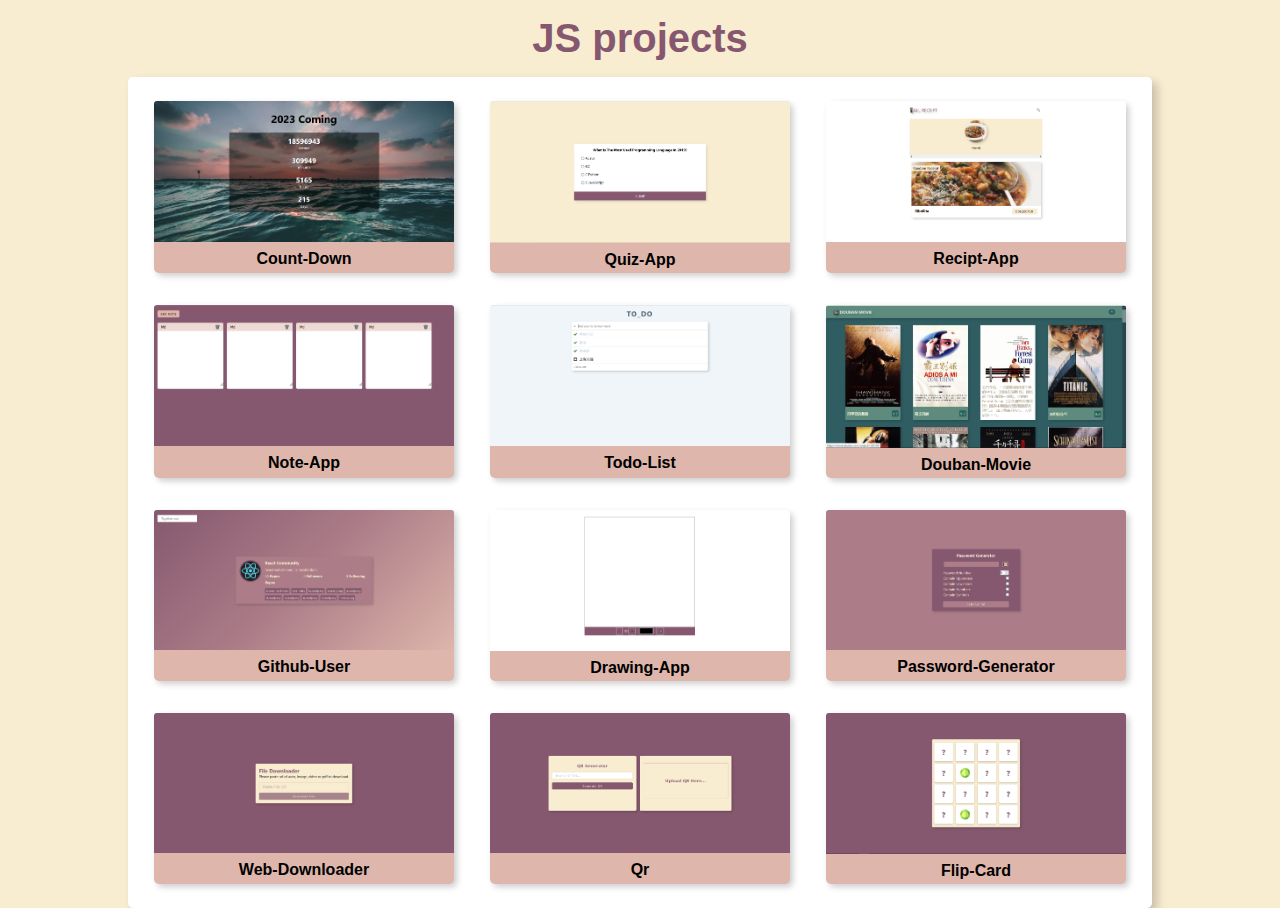
<file: index.html>
<!DOCTYPE html>
<html lang="en">
<head>
    <meta charset="UTF-8">
    <meta http-equiv="X-UA-Compatible" content="IE=edge">
    <meta name="viewport" content="width=device-width, initial-scale=1.0">
    <link rel="stylesheet" href="style.css">
    <title>Vanilla JS Projects</title>
</head>
<body>
    <header>JS projects</header>
    <div class="container"></div>
    <script src='index.js'></script>
</body>
</html>
</file>
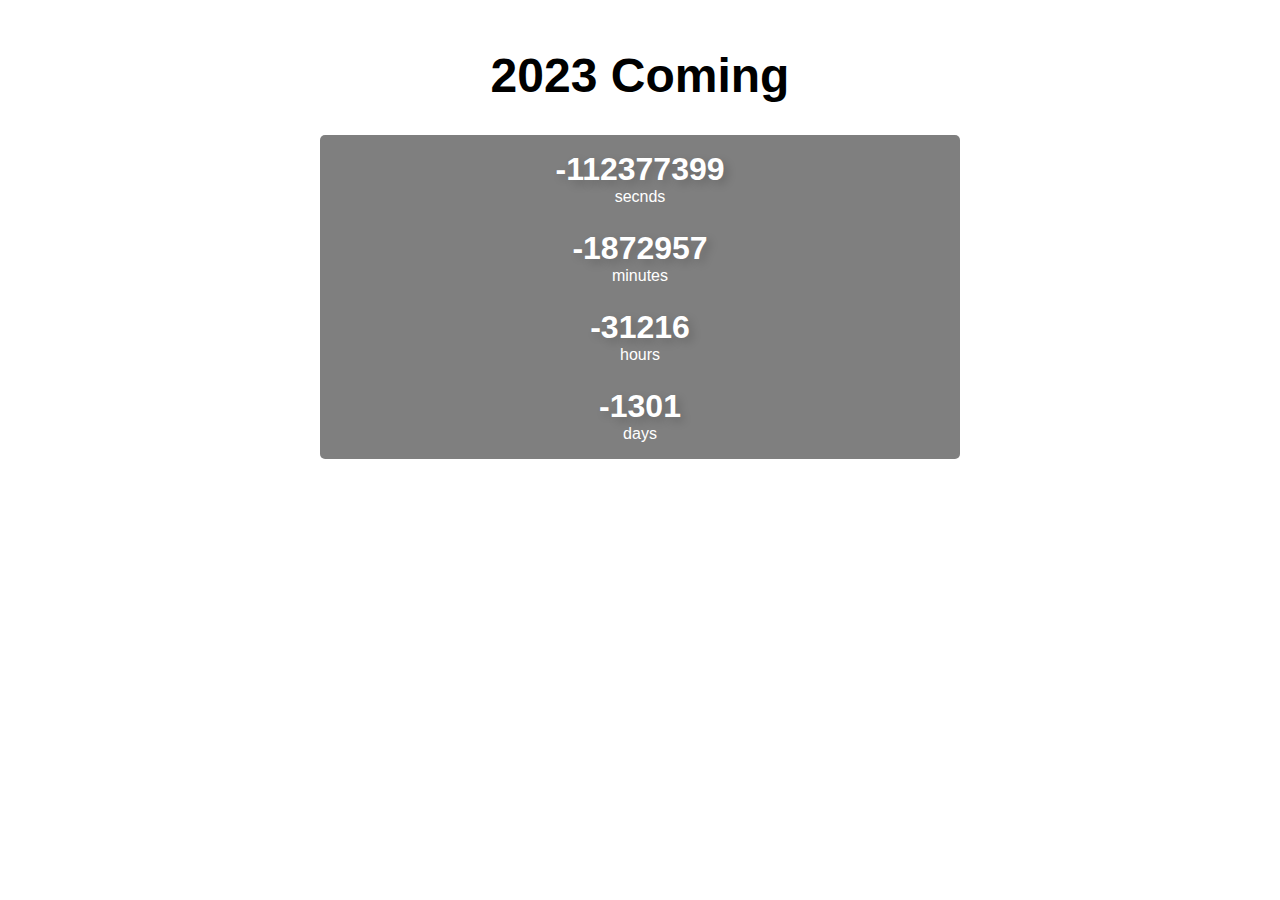
<file: 01-count-down/index.html>
<!DOCTYPE html>
<html lang="en">

<head>
    <meta charset="UTF-8">
    <meta http-equiv="X-UA-Compatible" content="IE=edge">
    <meta name="viewport" content="width=device-width, initial-scale=1.0">
    <link rel="stylesheet" href="style.css">
    <title>Document</title>
</head>

<body>
    <main>
        <h1 class="header">2023 coming</h1>
        <div class="container">
        </div>
    </main>
<script src="index.js"></script>    
</body>

</html>
</file>
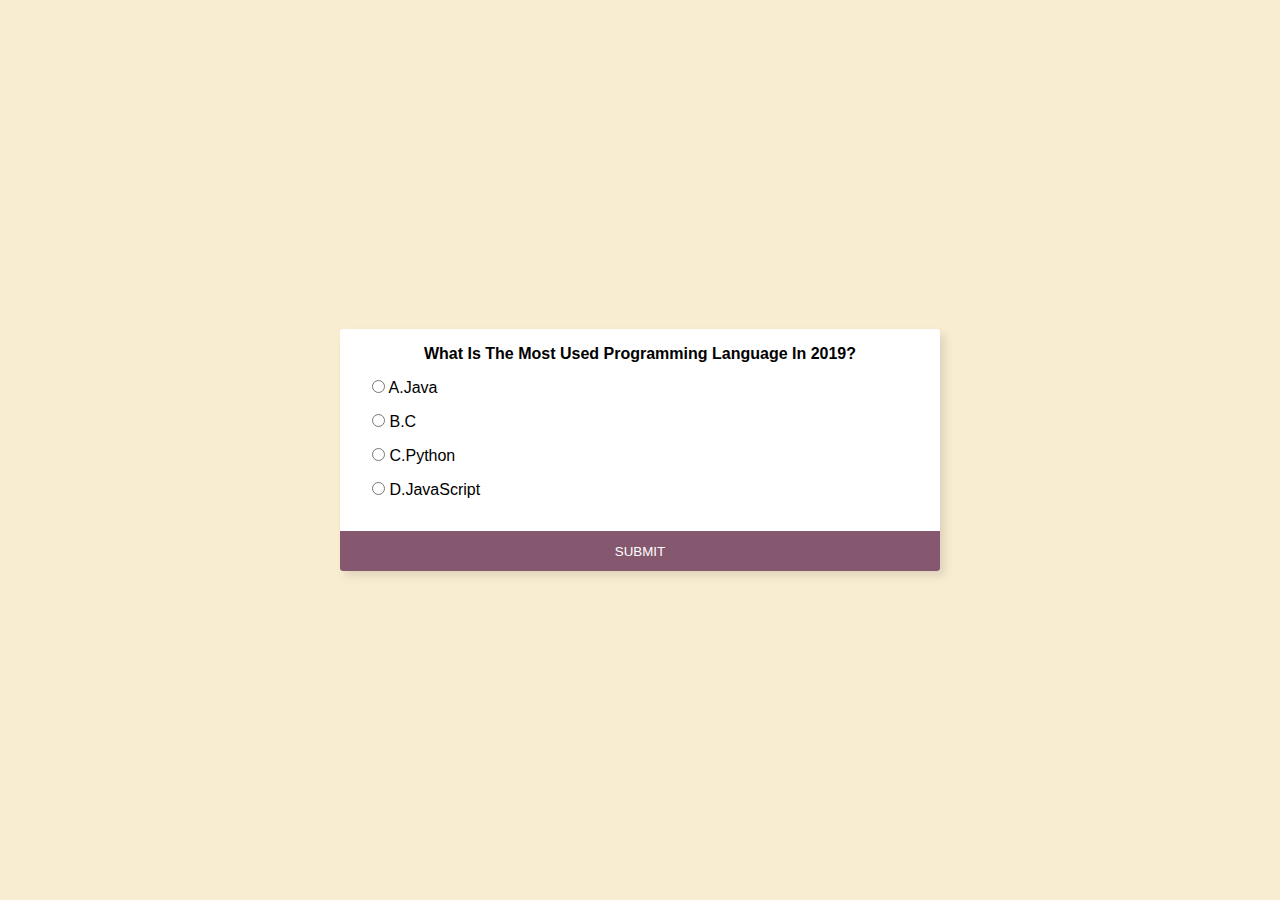
<file: 02-quiz-app/index.html>
<!DOCTYPE html>
<html lang="en">

<head>
    <meta charset="UTF-8">
    <meta http-equiv="X-UA-Compatible" content="IE=edge">
    <meta name="viewport" content="width=device-width, initial-scale=1.0">
    <link rel="stylesheet" href="style.css">
    <title>Document</title>
</head>

<body>
    <div class='quiz'>
        <form class="quiz-content"></form>
    </div>

    <script src='index.js'></script>
</body>

</html>
</file>
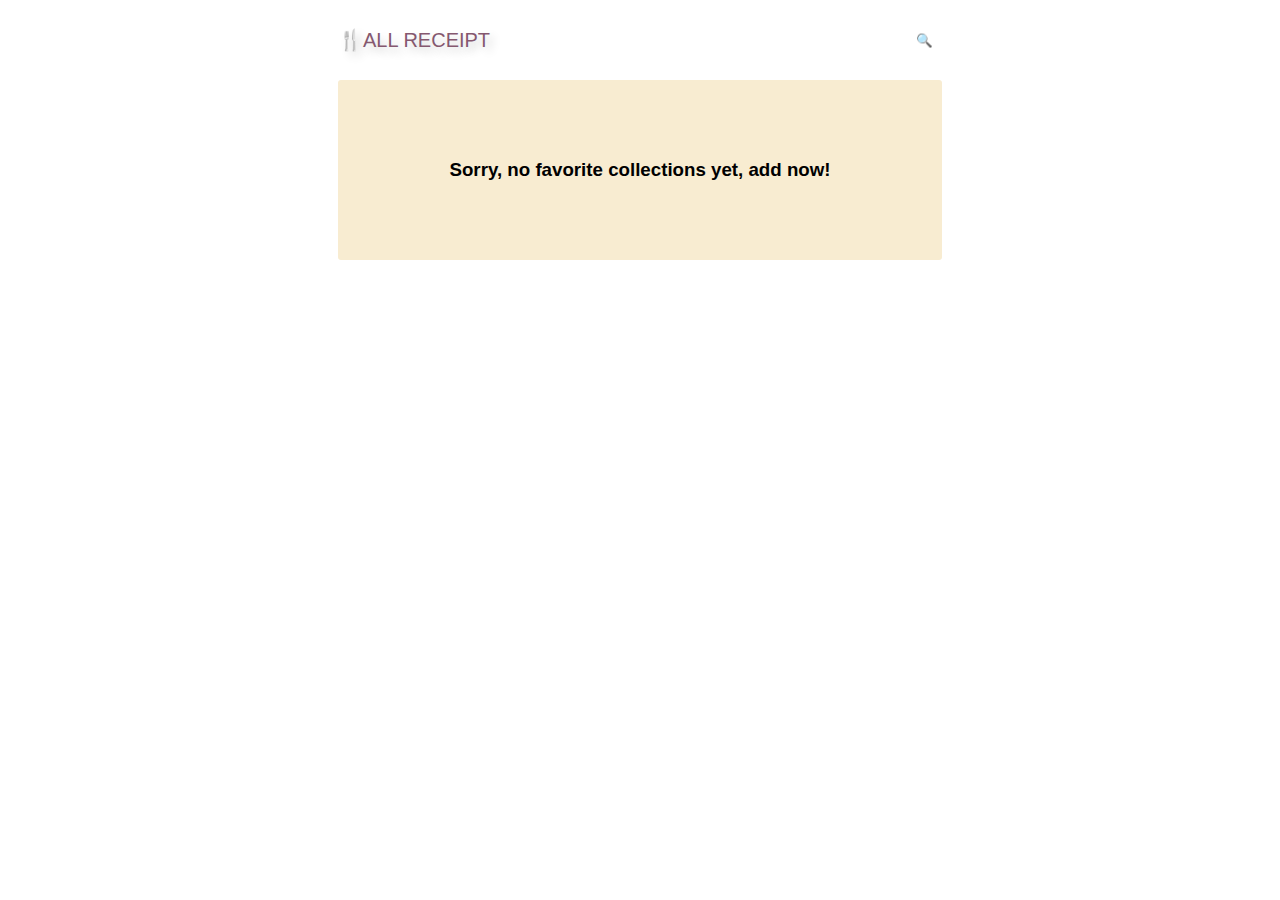
<file: 03-receipt-mobile-app/index.html>
<!DOCTYPE html>
<html lang="en">
<head>
    <meta charset="UTF-8">
    <meta http-equiv="X-UA-Compatible" content="IE=edge">
    <meta name="viewport" content="width=device-width, initial-scale=1.0">
    <link rel="stylesheet" href="style.css">
    <link rel="stylesheet" href="https://cdnjs.cloudflare.com/ajax/libs/font-awesome/6.1.1/css/all.min.css"
        integrity="sha512-KfkfwYDsLkIlwQp6LFnl8zNdLGxu9YAA1QvwINks4PhcElQSvqcyVLLD9aMhXd13uQjoXtEKNosOWaZqXgel0g=="
        crossorigin="anonymous" referrerpolicy="no-referrer" />
    <title>receipt</title>
</head>
<body>
    <header class="header">
        <div class="icon">🍴all receipt</div>
        <form class="search-bar">
            <input type="'text"  class="search-input" placeholder="🔍">
        </form>
    </header>
    <div class="fav-items">

    </div>
    <div class="container">
    </div>
    <script src='index.js'></script>
</body>
</html>
</file>
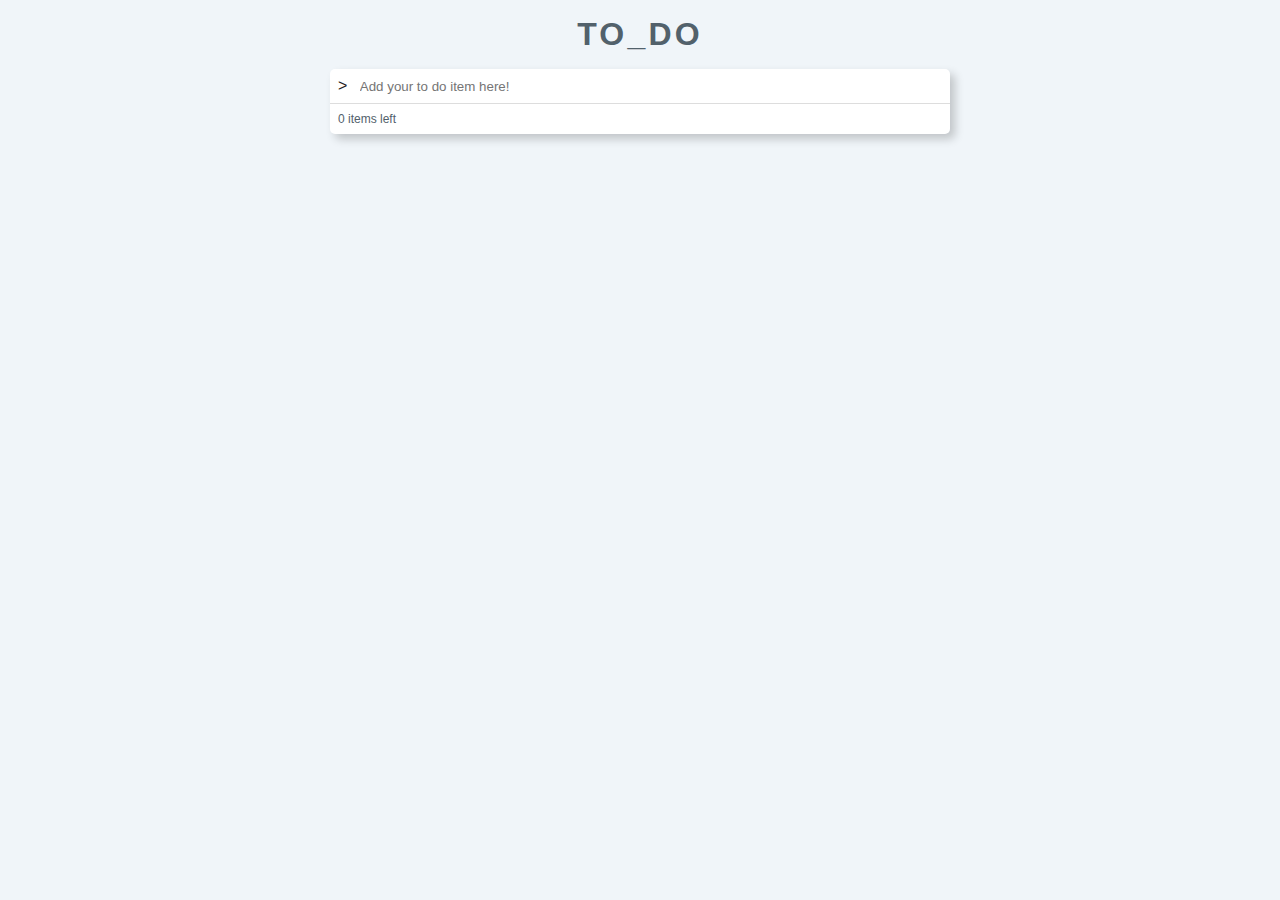
<file: 05-todo-list/index.html>
<!DOCTYPE html>
<html lang="en">
<head>
    <meta charset="UTF-8">
    <meta http-equiv="X-UA-Compatible" content="IE=edge">
    <meta name="viewport" content="width=device-width, initial-scale=1.0">
    <link rel="stylesheet" href="style.css">
    <title>TO_DO</title>
</head>
<body>
    <header class="header">
        <h3>TO_DO</h3>
    </header>
    <main class="container">
        <form class="form">
            <label>></label>
            <input type="text" class="input" placeholder="Add your to do item here!">
        </form>
        <div class="list">
            
        </div>
        <footer class="list-footer">
            <p class="status-num"><span class="num">0 </span> items left</p>
            <p class="status-msg"></p>
        </footer>
    </main>
    <script src='index.js'></script>
</body>
</html>
</file>
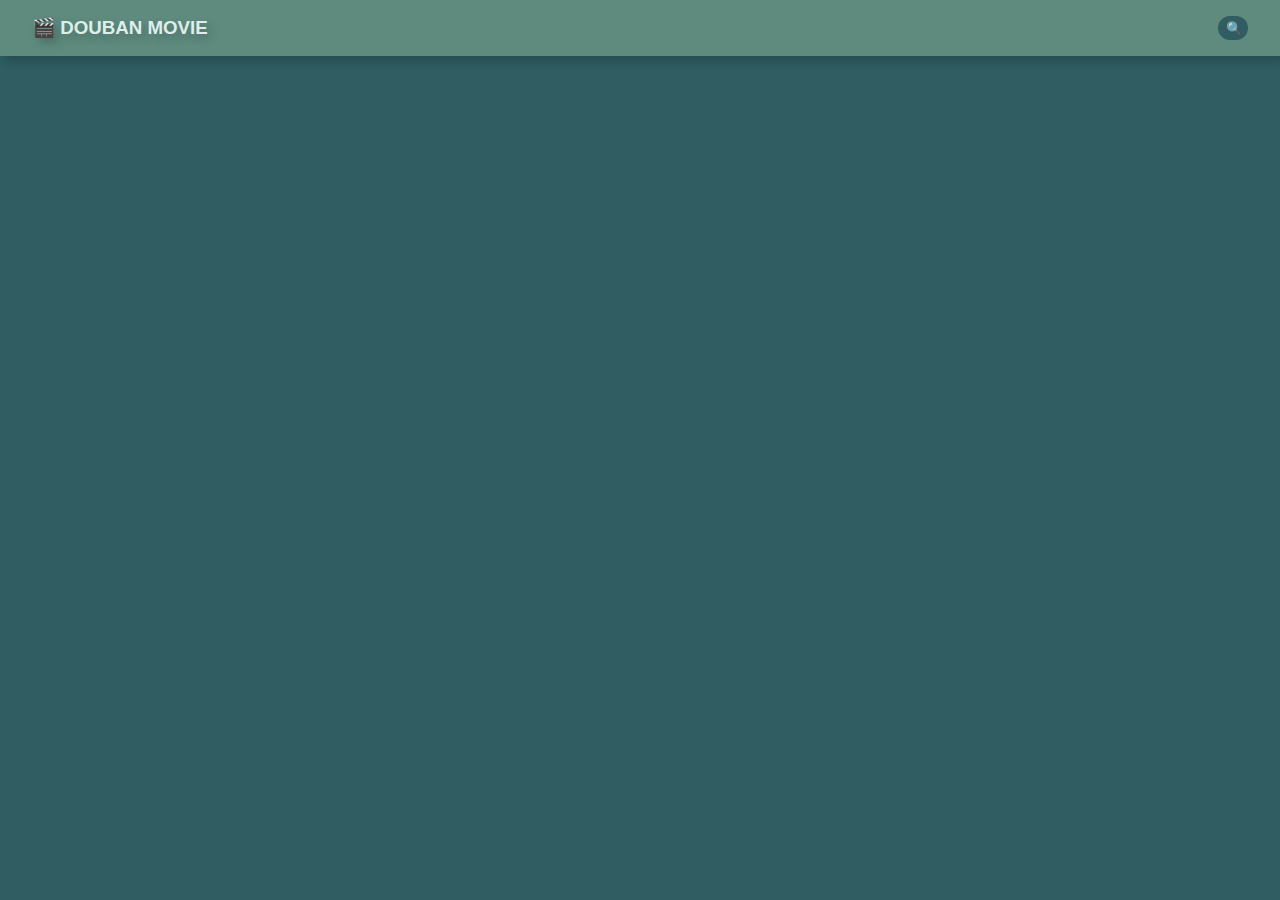
<file: 06-douban-movie/index.html>
<!DOCTYPE html>
<html lang="en">
  <head>
    <meta charset="UTF-8" />
    <meta http-equiv="X-UA-Compatible" content="IE=edge" />
    <meta name="viewport" content="width=device-width, initial-scale=1.0" />
    <link rel="stylesheet" href="index.css" />
    <title>📽️MOVIE</title>
  </head>
  <body>
    <main>
      <header class="header">
        <h3 class="logo">
          <a href="/vanilla-JS-projects/06-douban-movie/">🎬 douban movie</a>
        </h3>
        <div class="search">
          <form class="form">
            <input type="text" class="search-input" placeholder="🔍" />
          </form>
        </div>
      </header>
      <div class="movies">
        <div class="loader lds-facebook">
          <div></div>
          <div></div>
          <div></div>
        </div>
          <div class="container">
          </div>
      </div>
      <div class="pages-container"></div>

    </main>

    <script src="index.js"></script>
  </body>
</html>
</file>
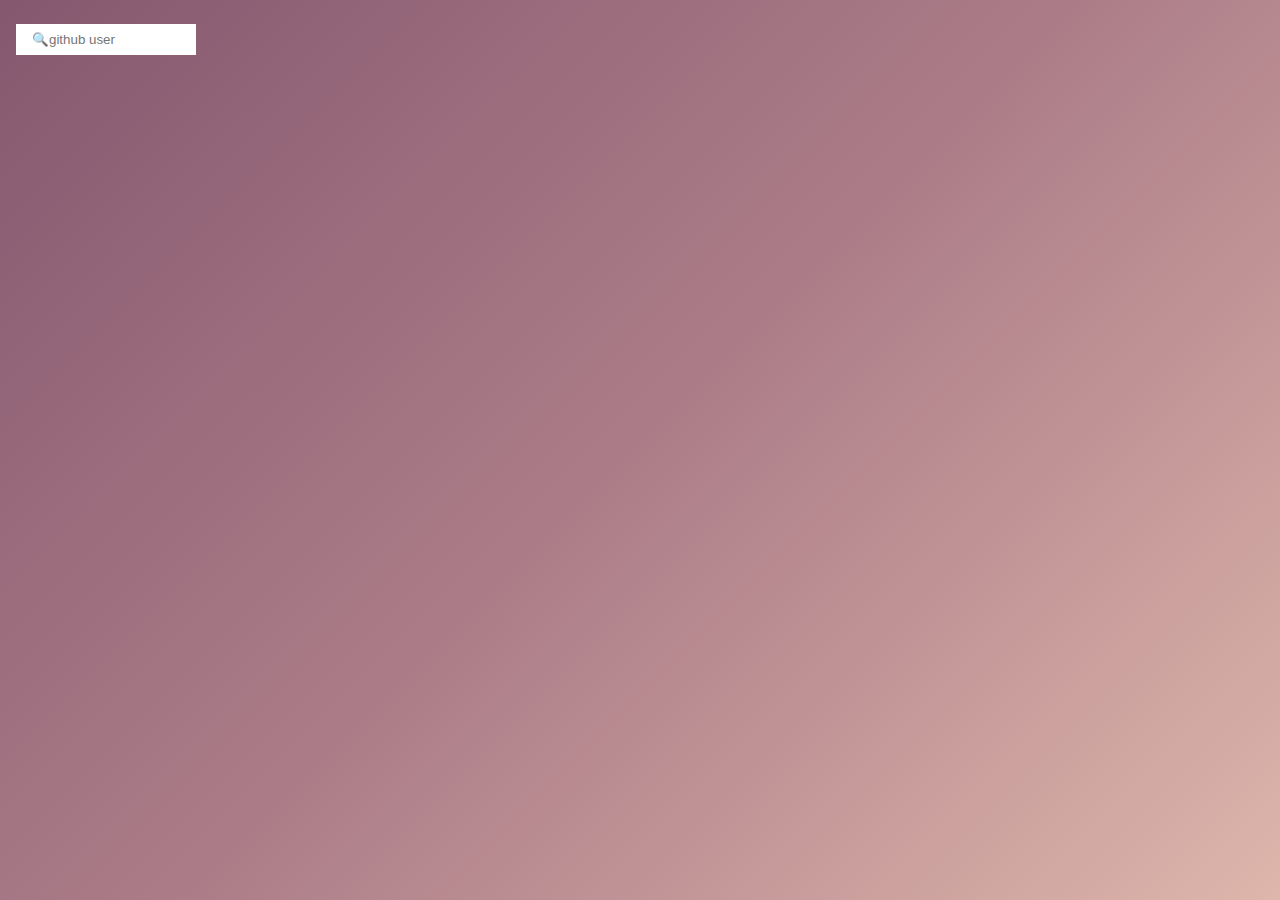
<file: 07-github-page/index.html>
<!DOCTYPE html>
<html lang="en">
<head>
    <meta charset="UTF-8">
    <meta http-equiv="X-UA-Compatible" content="IE=edge">
    <meta name="viewport" content="width=device-width, initial-scale=1.0">
    <link rel="stylesheet" href="style.css">
    <title>github page</title>
</head>
<body>
    <form class="form">
        <input type="text" class="input" placeholder="🔍github user">
    </form>
    <div class="container">  
    </div>
    <script src='index.js'></script>
</body>
</html>
</file>
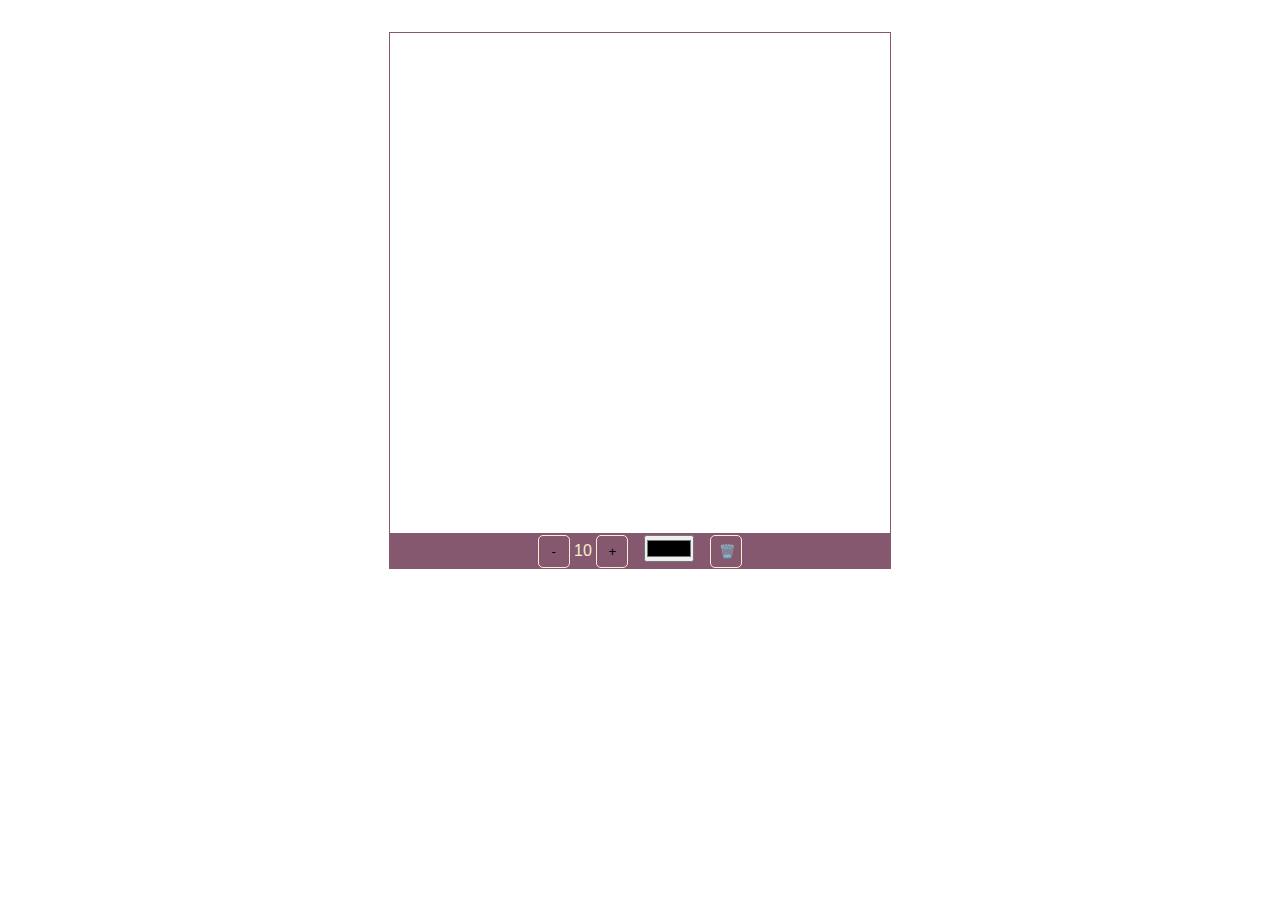
<file: 08-drawing-app/index.html>
<!DOCTYPE html>
<html lang="en">
<head>
    <meta charset="UTF-8">
    <meta http-equiv="X-UA-Compatible" content="IE=edge">
    <meta name="viewport" content="width=device-width, initial-scale=1.0">
    <link rel="stylesheet" href="style.css">
    <title>painting</title>
</head>
<body>

    <canvas id="canvas" width="500" height="500"></canvas>
    <div class="tool-bar">
        <div class="size">
            <button class="btn minus-btn">-</button>
            <span class="width-num">10</span>
            <button class="btn add-btn">+</button>
        </div>
        <input type="color" class="color-input">
        <button class="btn clear-btn">🗑️</button>
    </div>

<script src='index.js'></script>
</body>
</html>
</file>
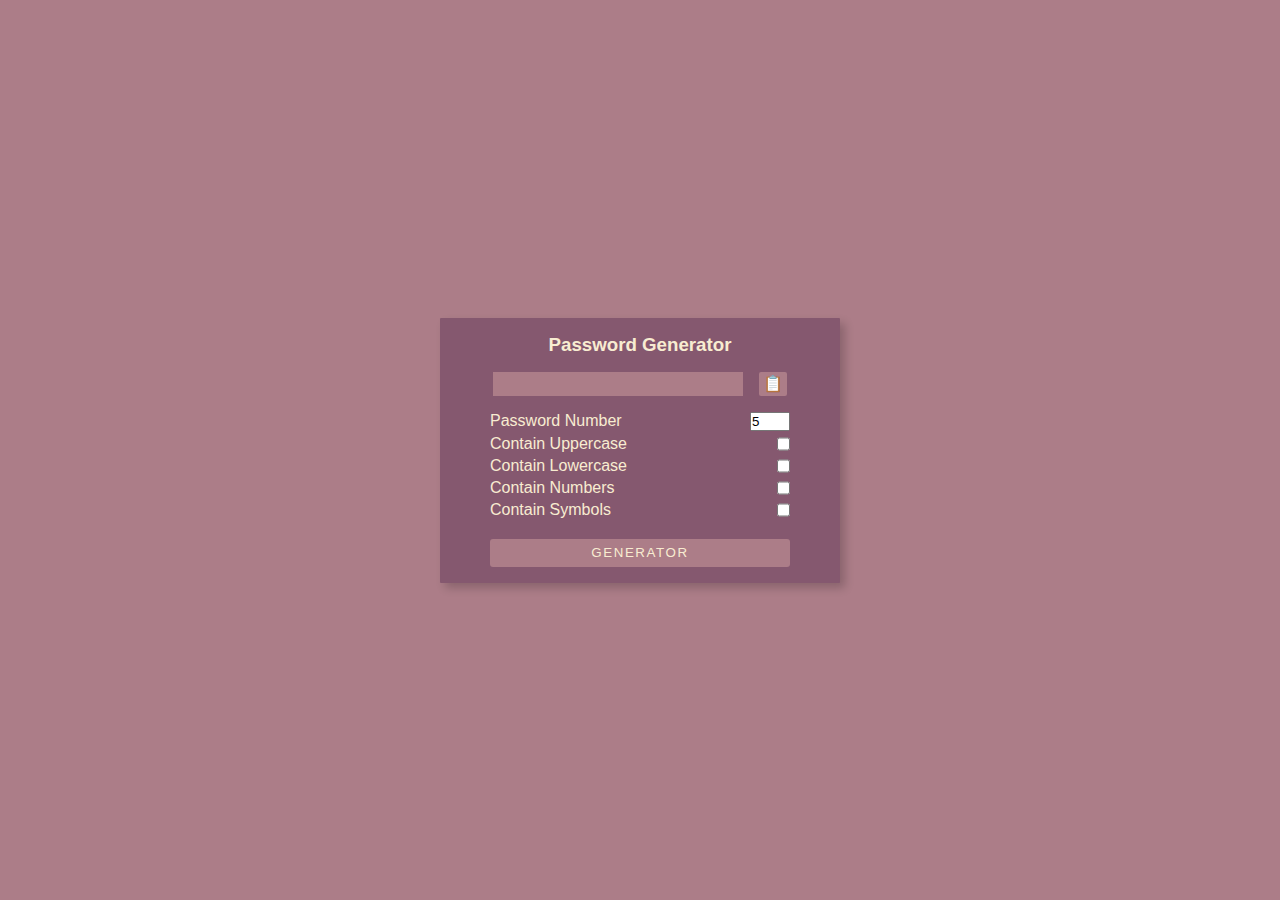
<file: 09-password-generator/index.html>
<!DOCTYPE html>
<html lang="en">
<head>
    <meta charset="UTF-8">
    <meta http-equiv="X-UA-Compatible" content="IE=edge">
    <meta name="viewport" content="width=device-width, initial-scale=1.0">
    <link rel="stylesheet" href="style.css">
    <title>Document</title>
</head>
<body>
    <div class="container">
        <h3 class="header">password generator</h3>
        <div class="generator">
            <span class="output"></span>
            <button class="copy-btn">📋</button>
            <p class="msg">copied to the clipboard</p>
        </div>
        <div class="opitions">
            <div class="opition">
                <label for='length'>password number</label>
                <input id="length" type="number" min="5" max="40" value="5">
            </div>
            <div class="opition">
                <label for='uppercase'>contain uppercase</label>
                <input id="uppercase" type="checkbox">
            </div>
            <div class="opition">
                <label for='lowercase'>contain lowercase</label>
                <input id="lowercase" type="checkbox">
            </div>
            <div class="opition">
                <label for='numbers'>contain numbers</label>
                <input id="numbers" type="checkbox">
            </div>
            <div class="opition">
                <label for='symbols'>contain symbols</label>
                <input id="symbols" type="checkbox">
            </div>
            <button class="submit-btn">generator</button>
        </div>
    </div>
    <script src='index.js'></script>
</body>
</html>
</file>
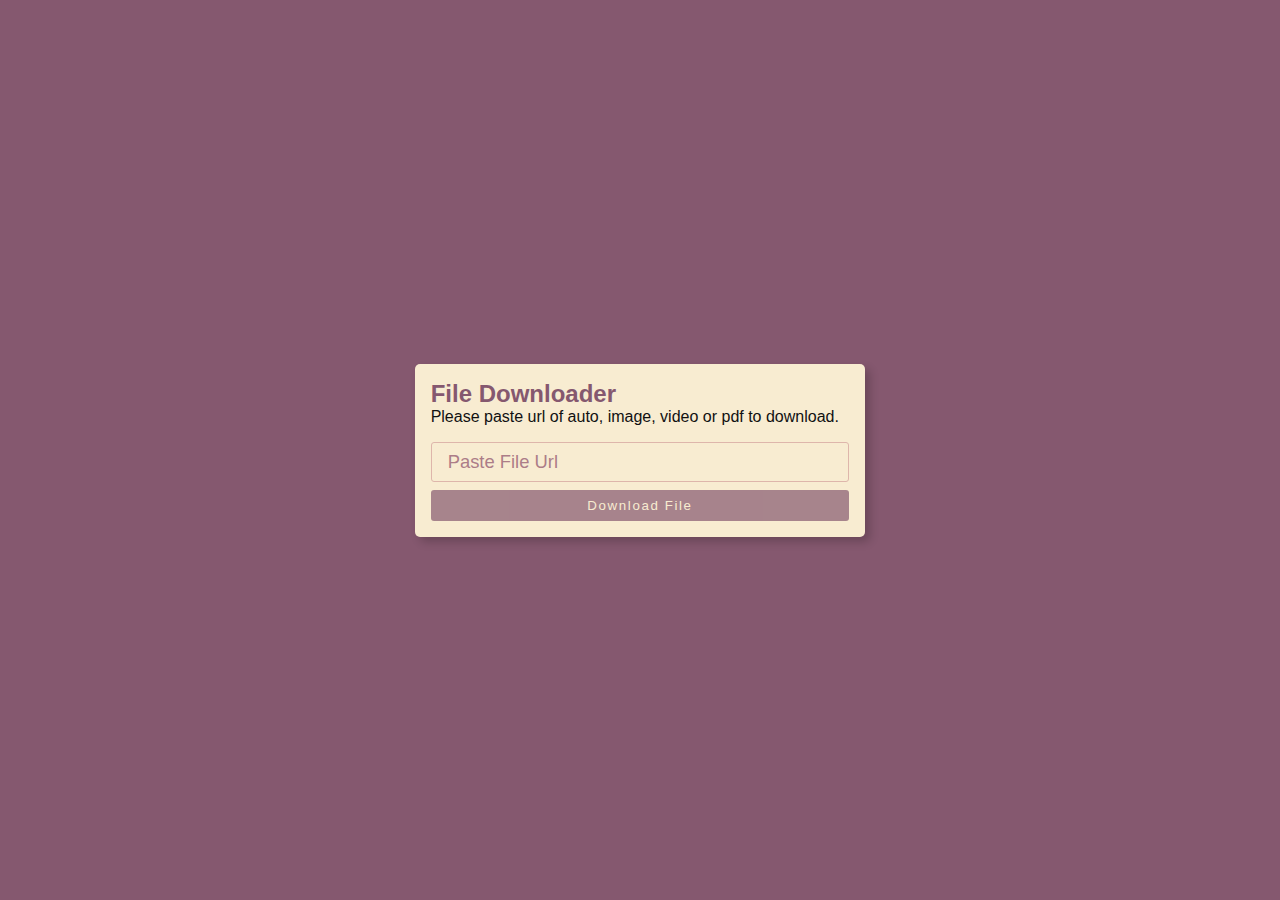
<file: 10-web-downloader/index.html>
<!DOCTYPE html>
<html lang="en">
<head>
    <meta charset="UTF-8">
    <meta http-equiv="X-UA-Compatible" content="IE=edge">
    <meta name="viewport" content="width=device-width, initial-scale=1.0">
    <link rel="stylesheet" href="style.css">
    <title>Downloader</title>
</head>
<body>
    <div class="container">
        <header>
            <h2 class="title">file downloader</h2>
            <p class="instruction">Please paste url of auto, image, video or pdf to download.</p>
        </header>
        <form class="form">
            <input type="url" placeholder="paste file url" class="form-input" required>
            <button type="submit" class="submit-btn">download file</button>
        </form>
    </div>
    <script src='index.js'></script>
</body>
</html>
</file>
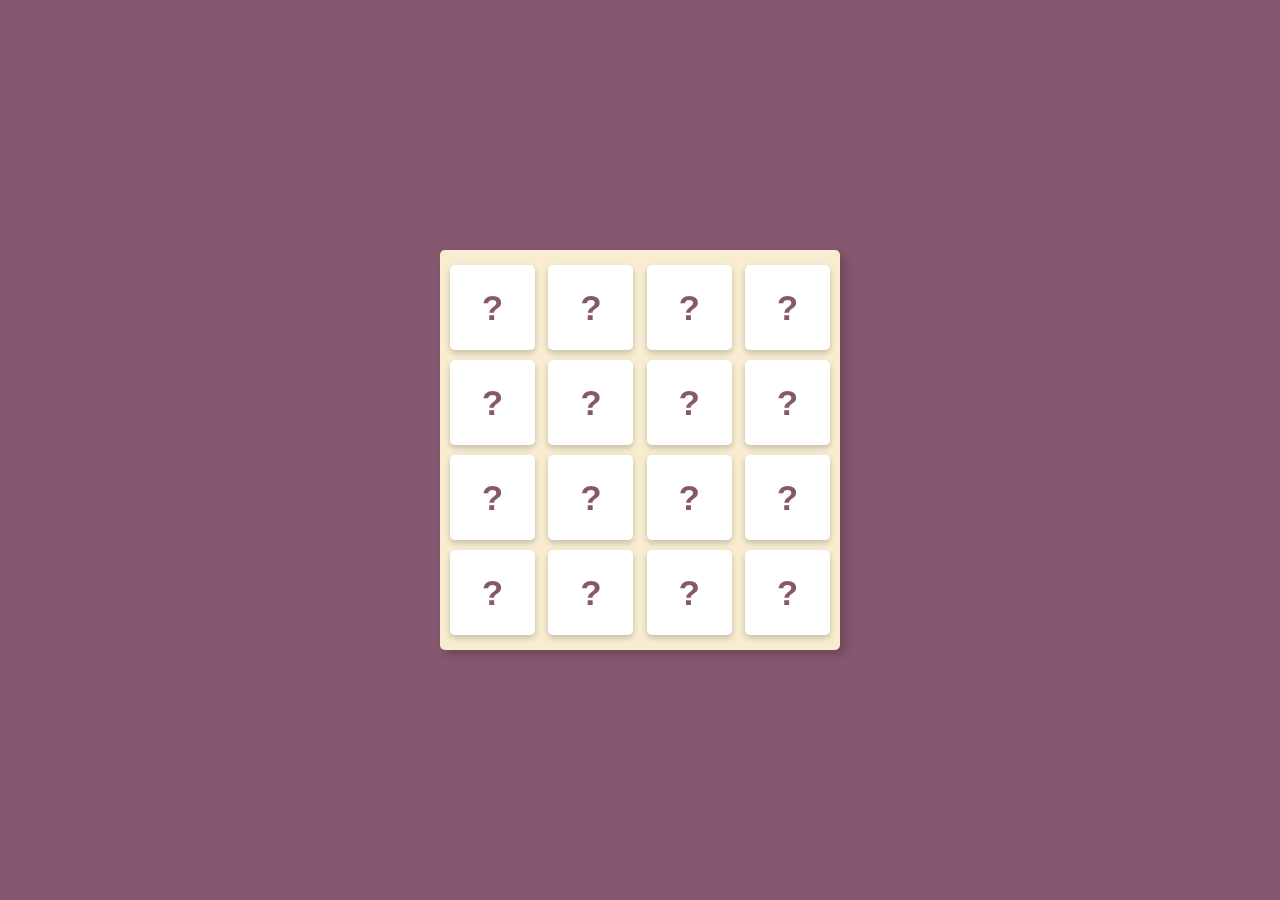
<file: 12-flip-card/index.html>
<!DOCTYPE html>
<html lang="en">
<head>
    <meta charset="UTF-8">
    <meta http-equiv="X-UA-Compatible" content="IE=edge">
    <meta name="viewport" content="width=device-width, initial-scale=1.0">
    <link rel="stylesheet" href="style.css">
    <title>Flipper</title>
</head>
<body>
    <div class="container">
        <ul class="cards">
            <li class="card">
                <div class="card-back single">
                    <img src="./images/img-1.png" alt="card" />
                </div>
                <div class="card-front single">
                    <span class="question">?</span>
                </div>
            </li>
            <li class="card">
                <div class="card-back single">
                    <img src="./images/img-2.png" alt="card" />
                </div>
                <div class="card-front single">
                    <span class="question">?</span>
                </div>
            </li>
            <li class="card">
                <div class="card-back single">
                    <img src="./images/img-3.png" alt="card" />
                </div>
                <div class="card-front single">
                    <span class="question">?</span>
                </div>
            </li>
            <li class="card">
                <div class="card-back single">
                    <img src="./images/img-4.png" alt="card" />
                </div>
                <div class="card-front single">
                    <span class="question">?</span>
                </div>
            </li>
            <li class="card">
                <div class="card-back single">
                    <img src="./images/img-5.png" alt="card" />
                </div>
                <div class="card-front single">
                    <span class="question">?</span>
                </div>
            </li>
            <li class="card">
                <div class="card-back single">
                    <img src="./images/img-6.png" alt="card" />
                </div>
                <div class="card-front single">
                    <span class="question">?</span>
                </div>
            </li>
            <li class="card">
                <div class="card-back single">
                    <img src="./images/img-7.png" alt="card" />
                </div>
                <div class="card-front single">
                    <span class="question">?</span>
                </div>
            </li>
            <li class="card">
                <div class="card-back single">
                    <img src="./images/img-8.png" alt="card" />
                </div>
                <div class="card-front single">
                    <span class="question">?</span>
                </div>
            </li>
            <li class="card">
                <div class="card-back single">
                    <img src="./images/img-1.png" alt="card" />
                </div>
                <div class="card-front single">
                    <span class="question">?</span>
                </div>
            </li>
            <li class="card">
                <div class="card-back single">
                    <img src="./images/img-2.png" alt="card" />
                </div>
                <div class="card-front  single">
                    <span class="question">?</span>
                </div>
            </li>
            <li class="card">
                <div class="card-back single">
                    <img src="./images/img-3.png" alt="card" />
                </div>
                <div class="card-front single">
                    <span class="question">?</span>
                </div>
            </li>
            <li class="card">
                <div class="card-back single">
                    <img src="./images/img-4.png" alt="card" />
                </div>
                <div class="card-front single">
                    <span class="question">?</span>
                </div>
            </li>
            <li class="card">
                <div class="card-back single">
                    <img src="./images/img-5.png" alt="card" />
                </div>
                <div class="card-front single">
                    <span class="question">?</span>
                </div>
            </li>
            <li class="card">
                <div class="card-back single">
                    <img src="./images/img-6.png" alt="card" />
                </div>
                <div class="card-front single">
                    <span class="question">?</span>
                </div>
            </li>
            <li class="card">
                <div class="card-back single">
                    <img src="./images/img-7.png" alt="card" />
                </div>
                <div class="card-front single">
                    <span class="question">?</span>
                </div>
            </li>
            <li class="card">
                <div class="card-back single">
                    <img src="./images/img-8.png" alt="card" />
                </div>
                <div class="card-front single">
                    <span class="question">?</span>
                </div>
            </li>
        </ul>
    </div>

    <script src='index.js'></script>
</body>
</html>
</file>
<file: style.css>
:root {
    --cl-primary-1: #85586F;
    --cl-primary-2: #AC7D88;
    --cl-primary-3: #DEB6AB;
    --cl-primary-4: #F8ECD1;

}

* {
    padding: 0;
    margin: 0;
    box-sizing: border-box;
}

body {
    font-family: -apple-system, BlinkMacSystemFont, 'Segoe UI', Roboto, Oxygen, Ubuntu, Cantarell, 'Open Sans', 'Helvetica Neue', sans-serif;
    display: flex;
    flex-direction: column;
    justify-content: center;
    align-items: center;
    background-color: var(--cl-primary-4);
    
}

header {
    color: var(--cl-primary-1);
    font-size: 2.5rem;
    text-align: center;
    font-weight: bold;
    padding: 1rem;  
}

.container{
    background-color: #fff;
    padding: 1rem;
    border-radius: 5px;
    box-shadow: 5px 5px 10px rgba(0,0,0,0.2);
    width:80vw;
    display:flex;
    flex-wrap: wrap;
    gap: 1rem;
}

.project {
    max-width:300px;
    margin: 0.5rem auto;
    background-color: var(--cl-primary-3);
    border-radius: 5px;
    box-shadow: 3px 3px 6px rgba(0, 0, 0, 0.2);
}
.project img {
    width:100%;
    border-top-left-radius: 3px;
    border-top-right-radius: 3px;
    position: relative;
}

.project-info h4{
    text-transform: capitalize;
    padding: 0.25rem;
    text-align: center;
}
</file>
<file: 01-count-down/style.css>
:root {
    --cl-primary-1: #85586F;
    --cl-primary-2: #AC7D88;
    --cl-primary-3: #DEB6AB;
    --cl-primary-4: #F8ECD1;

}

* {
    padding: 0;
    margin: 0;
    box-sizing: border-box;
}

body {
    font-family: -apple-system, BlinkMacSystemFont, 'Segoe UI', Roboto, Oxygen, Ubuntu, Cantarell, 'Open Sans', 'Helvetica Neue', sans-serif;
}

main {
    background: url(https://images.unsplash.com/photo-1439405326854-014607f694d7?crop=entropy&cs=tinysrgb&fm=jpg&ixlib=rb-1.2.1&q=80&raw_url=true&ixid=MnwxMjA3fDB8MHxwaG90by1wYWdlfHx8fGVufDB8fHx8&auto=format&fit=crop&w=1400);
    background-position: center center;
    background-repeat: no-repeat;
    height: 100vh;
    display: flex;
    flex-direction: column;
    align-items: center;
    position: relative;
    max-height: 100vh;
}


.header {
    margin-top: 3rem;
    text-transform: capitalize;
    font-size: 3rem;
    color: #000;
}

.container {
    width: 50%;
    margin-top: 2rem;
    display: grid;
    grid-template-columns: repeat(auto-fill minmax(300px, 1fr));
    grid-gap:1.5rem;
    background-color: rgba(0,0,0,0.5);
    padding: 1rem;
    border-radius: 5px;
}
.timer {
    text-align: center;
    color: white;
}


.timer h1{
    font-weight: bolder;
    text-shadow: 4px 4px 10px rgba(0,0,0,0.2);
}
</file>
<file: 02-quiz-app/style.css>
:root {
    --cl-primary-1: #85586F;
    --cl-primary-2: #AC7D88;
    --cl-primary-3: #DEB6AB;
    --cl-primary-4: #F8ECD1;
    --max-width: 600px;
    --dark-shadow: 5px 5px 10px rgba(0,0,0,0.1);

}

* {
    padding: 0;
    margin: 0;
    box-sizing: border-box;
}

body {
    font-family: -apple-system, BlinkMacSystemFont, 'Segoe UI', Roboto, Oxygen, Ubuntu, Cantarell, 'Open Sans', 'Helvetica Neue', sans-serif;
    background-color: var(--cl-primary-4);
    display: flex;
    justify-content: center;
    align-items: center;
    height: 100vh;
}

.quiz {
    width:60vw;
    max-width: var(--max-width);
    background-color: #fff;
    box-shadow: var(--dark-shadow);
    border-radius: 3px;   
}
.quiz-content {
    display: flex;
    gap: 1rem;
    flex-direction: column;
}

.quiz-content h4{
    text-transform: capitalize;
    padding-top: 1rem;
    text-align: center;
}

.quiz-content ul {
    list-style:none;
}
.quiz-content input {
    cursor: pointer;
}
.quiz-content ul li {
    padding-bottom: 1rem;
    padding-left: 2rem;
}
.quiz-content button {
    background-color: var(--cl-primary-1);
    width: 100%;
    text-align: center;
    height: 40px;
    border: 0;
    border-bottom-right-radius: 3px;
    border-bottom-left-radius: 3px;
    color: #fff;
    cursor: pointer;
    text-transform: uppercase;
}

.result {
    padding: 1rem;
}

@media screen and (max-width:600px){
    h4 {
        font-size: 1rem;
    }
}
</file>
<file: 03-receipt-mobile-app/style.css>
:root {
  --cl-primary-1: #85586f;
  --cl-primary-2: #ac7d88;
  --cl-primary-3: #deb6ab;
  --cl-primary-4: #f8ecd1;
  --max-width: 620px;
  --dark-shadow: 5px 5px 10px rgba(0, 0, 0, 0.2);
  --radius: 3px;
}

* {
  padding: 0;
  margin: 0;
  box-sizing: border-box;
}

body {
  font-family: -apple-system, BlinkMacSystemFont, "Segoe UI", Roboto, Oxygen,
    Ubuntu, Cantarell, "Open Sans", "Helvetica Neue", sans-serif;
  max-width: var(--max-width);
  background-color: #fff;
  display: flex;
  flex-direction: column;
  margin: 1rem auto;
}
.header {
  display: flex;
  justify-content: space-between;
  align-items: center;
  height: 2rem;
  margin: 0.5rem;
}
.icon {
  text-transform: uppercase;
  font-size: 1.25rem;
  color: var(--cl-primary-1);
  text-shadow: var(--dark-shadow);
}

.search-bar input {
  width: 2rem;
  padding: 0.35rem;
  border: none;
  border-radius: var(--radius);
  transition: all ease-in-out 0.35s;
}

.search-bar input:focus {
  outline: none;
  width: 100px;
  border: 0.5px solid var(--cl-primary-3);
}

.container {
  display: grid;
  grid-template-columns: 1fr;
  gap: 1rem;
  margin: 0 auto;
  width: 95%;
}

.item {
  width: 100%;
  box-shadow: var(--dark-shadow);
  border-radius: var(--radius);
}


.img-container {
  position: relative;
}
.img-container p {
  position: absolute;
  top: 1rem;
  background-color: var(--cl-primary-4);
  text-transform: capitalize;
  padding: 0.15rem 0.5rem;
}

.item img {
  width: 100%;
  height: 200px;
  object-fit: cover;
  border-top-left-radius: var(--radius);
  border-top-right-radius: var(--radius);
}
.item-info {
  padding: 0.5rem 1rem 1rem;
  display: flex;
  justify-content: space-between;
}

button {
  background-color: transparent;
  border: 1px solid var(--cl-primary-4);
  padding: 0.25rem 1rem;
  cursor: pointer;
  border-radius: var(--radius);
  text-transform: uppercase;
  letter-spacing: 0.1rem;
  color: #111;
}

button:hover {
  background-color: var(--cl-primary-4);
}

.fav-btn.favo {
  background-color: var(--cl-primary-4);
}

.fav-items {
  height: 180px;
  background-color: var(--cl-primary-4);
  margin: 1rem 0.5rem;
  padding: 1rem;
  border-radius: var(--radius);
  display: flex;
  align-items: center;
  justify-content: center;
  gap: 1rem;
  overflow-x: scroll;
  overflow-y: hidden;
}
.favitem {
  display: flex;
  flex-direction: column;
  justify-content: center;
}
.favitem img {
  width: 100px;
  height: 100px;
  border-radius: 50%;
  object-fit: cover;
  box-shadow: var(--dark-shadow);
}
.favitem p {
  font-size: 0.75rem;
  padding: 1rem;
  width: 100px;
  text-align: center;
}

h3 {
  text-align: center;
  padding: 1rem;
}
</file>
<file: 05-todo-list/style.css>
:root {
    --cl-primary-1: #1E2022;
    --cl-primary-2:#52616B;
    --cl-primary-3:#C9D6DF;
    --cl-primary-4:#F0F5F9;
    --dark-shadow: 5px 5px 10px rgba(0,0,0,0.2);
}

* {
    padding: 0;
    margin: 0;
    box-sizing: border-box;
}

body {
    font-family: -apple-system, BlinkMacSystemFont, 'Segoe UI', Roboto, Oxygen, Ubuntu, Cantarell, 'Open Sans', 'Helvetica Neue', sans-serif;
    background-color: var(--cl-primary-4);
    color: var(--cl-primary-1);
}
.header {
    margin: 1rem auto;
    text-align: center;
}
.header h3 {
    text-transform: uppercase;
    letter-spacing: 0.2rem;
    font-size: 2rem;
    color: var(--cl-primary-2);
}

.container {
    margin: 0 auto;
    width: 80vw;
    max-width: 620px;
    background-color: #fff;
    box-shadow: var(--dark-shadow);
    border-radius: 5px;
    display: grid;
    grid-template-columns: 1fr;
}
.form {
    padding: 0.5rem 0;
    border-bottom: 0.1px solid #ddd;
}

.form label{
    width: 1rem;
    padding: 0 0.5rem;
}
.form input {
    border: 0;
    width: 80%;
}

.form input:focus {
    outline: 0;
}

.list {
    display: grid;
    grid-template-columns: 1fr;
}

.item {
    display: flex;
    padding: 0.5rem;
    border-bottom: 0.1px solid #eee;
}
.item #item-content {
    margin-left: 0.5rem;
}
.item #item-content.done {
    color: var(--cl-primary-3);
    text-decoration: line-through;
}

.item button {
    background-color: transparent;
    border: 0;
    cursor: pointer;
}




.list-footer {
    padding: 0.5rem;
    display: flex;
    justify-content: space-between;
    font-size: 0.75rem;
    color: var(--cl-primary-2)
}
</file>
<file: 06-douban-movie/index.css>
:root {
    --cl-primary-1: #2F5D62;
    --cl-primary-2: #5E8B7E;
    --cl-primary-3: #A7C4BC;
    --cl-primary-4: #DFEEEA;
    --cl-gray-1: #A19882;
    --cl-gray-2: #C2B8A3;
    --cl-gray-3: #E6DDC6;
    --cl-gray-4: #FEF7DC;
    --cl-red: #B22727;
    --cl-orange: #EE5007;
    --cl-yellow: #F9D923;
    --cl-green: #6BCB77;
    --letter-spacing: 1.1;
    --dark-shadow: 5px 5px 10px rgba(0, 0, 0, 0.2);
    --light-shadow: 5px 5px 10px rgba(255, 255, 255, 0.8);
    --radius: 5px;
}

* {
    margin: 0;
    padding: 0;
    box-sizing: border-box;
}

body {
    font-family: -apple-system, BlinkMacSystemFont, 'Segoe UI', Roboto, Oxygen, Ubuntu, Cantarell, 'Open Sans', 'Helvetica Neue', sans-serif;
    background-color: var(--cl-primary-1);
    color: var(--cl-gray-4);
}

.header {
    background-color: var(--cl-primary-2);
    height: 3.5rem;
    display: flex;
    align-items: center;
    justify-content: space-between;
    padding: 1rem 1rem;
    box-shadow: var(--dark-shadow);
}

.header h3 {
    text-transform: uppercase;
    letter-spacing: var(--letter-spacing);
    text-shadow: var(--dark-shadow);
}

.header a {
    text-decoration: 0;
    color: var(--cl-primary-4);
}

.form input {
    width: 30px;
    height: 1.5rem;
    background-color: var(--cl-primary-1);
    border: 0;
    border-radius: 1rem;
    color: var(--cl-gray-4);
    padding: 0 0.5rem;
}

.form input:focus {
    outline: 0;
    width: 150px;
    padding: 0 1rem;
}

@media screen and (min-width:810px) {
    .header {
        padding: 1rem 2rem;
    }
}

/* loader */
.loader {
    display: none;
}

.lds-facebook.show {
    display: block;
    position: relative;
    width: 100px;
    height: 100px;
    margin: 2rem auto;
}

.lds-facebook.show div {
    display: inline-block;
    position: absolute;
    left: 8px;
    width: 16px;
    background: var(--cl-primary-3);
    animation: lds-facebook 1.2s cubic-bezier(0, 0.5, 0.5, 1) infinite;
}

.lds-facebook.show div:nth-child(1) {
    left: 8px;
    animation-delay: -0.24s;
}

.lds-facebook.show div:nth-child(2) {
    left: 32px;
    animation-delay: -0.12s;
}

.lds-facebook.show div:nth-child(3) {
    left: 56px;
    animation-delay: 0;
}

@keyframes lds-facebook {
    0% {
        top: 8px;
        height: 64px;
    }

    50%,
    100% {
        top: 24px;
        height: 32px;
    }
}

/* movie list */
.container {
    display: grid;
    grid-template-columns: repeat(auto-fill, minmax(250px, 1fr));
    margin: 1rem auto;
    width: 90vw;
}


.movie {
    width: 250px;
    background-color: var(--cl-primary-2);
    box-shadow: var(--dark-shadow);
    border-radius: 1px;
    margin: 1rem auto;
    position: relative;
}

.movie .overview {
    display: none;
    transition: linear ease-in-out 5s;
}

.movie:hover .overview {
    display: block;
    background-color: #fff;
    color: var(--cl-gray-1);
    padding: 0.75rem 0.5rem;
    position: absolute;
    left: 0;
    bottom: 0;
    max-height: 100%;
    overflow: hidden;
}

.movie img {
    width: 100%;
}

.info {
    display: flex;
    justify-content: space-between;
    padding: 0.75rem 0.5rem;
    align-items: center;
}

.info span {
    background-color: var(--cl-primary-1);
    padding: 0.25rem;
    border-radius: var(--radius);
    font-weight: bold;
}

.info span.green {
    color: var(--cl-green);
}

.info span.orange {
    color: var(--cl-orange);
}

.info span.red {
    color: var(--cl-red);
}

/* err msg */

.err {
    text-align: center;
    margin: 3rem;
    color: var(--cl-primary-4);
}

.btns {
    text-align: center;
}

.btns button {
    background-color: transparent;
    border: 1px solid var(--cl-primary-2);
    padding: 0.5rem;
    margin-left: 0.5rem;
    border-radius: 3px;
    color: var(--cl-primary-4);
    cursor: pointer;
}

.page-btn.active {
    background-color: var(--cl-primary-4);
    color:var(--cl-primary-1);
}
</file>
<file: 07-github-page/style.css>
:root {
    --cl-primary-1: #85586F;
    --cl-primary-2:#AC7D88;
    --cl-primary-3:#DEB6AB;
    --cl-primary-4:#F8ECD1;

}

* {
    padding: 0;
    margin: 0;
    box-sizing: border-box;
}

body {
    font-family: -apple-system, BlinkMacSystemFont, 'Segoe UI', Roboto, Oxygen, Ubuntu, Cantarell, 'Open Sans', 'Helvetica Neue', sans-serif;
    background: #85586f;
        /* Old browsers */
        background: -moz-linear-gradient(-45deg, #85586f 0%, #ac7d88 50%, #deb6ab 100%);
        /* FF3.6-15 */
        background: -webkit-linear-gradient(-45deg, #85586f 0%, #ac7d88 50%, #deb6ab 100%);
        /* Chrome10-25,Safari5.1-6 */
        background: linear-gradient(135deg, #85586f 0%, #ac7d88 50%, #deb6ab 100%);
        /* W3C, IE10+, FF16+, Chrome26+, Opera12+, Safari7+ */
        filter: progid:DXImageTransform.Microsoft.gradient(startColorstr='#85586f', endColorstr='#deb6ab', GradientType=1);
        /* IE6-9 fallback on horizontal gradient */
    color:var(--cl-primary-4);
    display: flex;
    justify-content: center;
    align-items: center;
    height: 100vh;
}

.form {
    position: fixed;
    top: 1.5rem;
    left: 1rem;
}
.form input {
    width: 180px;
    padding: 0.5rem 1rem;
    border: 0;
}

.form input:focus {    
    outline: none;
    background-color: #fff;
}

.container {
    background-color: var(--cl-primary-2);
    width: 80vw;
    max-width: 620px;
    border: 0;
    border-radius: 5px;
    box-shadow: 5px 5px 10px rgba(0, 0, 0, 0.2);
}

.user {
    display: flex;
    padding: 1rem;
}

.user img { 
    width: 100px;
    height: 100px;
    border-radius: 50%;
    border: 5px solid var(--cl-primary-1);
}
.user-info {
    margin-left: 1rem;
    display: flex;
    flex-direction: column;
    gap: 0.5rem;
    margin-right: 1rem;
}

@media screen and (max-width: 600px) {
    p {
        font-size: 0.75rem;
    }
    
}
.user-info .user-data {
    list-style: none;
    display: flex;
    justify-content: space-between;
    gap: 1rem;
}
.user-info .tag{
    text-transform: capitalize;
    font-weight: bold;
}
.user-info .user-data li{
    text-align: center;
}

.repos h4{
    text-transform: capitalize;
}

.repo-ls {
    margin-top:1rem;
    display: flex;
    gap:0.5rem;
    flex-wrap: wrap;
    font-size: 0.75rem;
}

.repo-ls span {
    background-color: var(--cl-primary-1);
    border: 0;
    border-radius: 3px;
    padding: 0.25rem;
}
.repo-ls a {
    text-decoration: none;
    color:var(--cl-primary-4);
}
</file>
<file: 08-drawing-app/style.css>
:root {
    --cl-primary-1: #85586F;
    --cl-primary-2:#AC7D88;
    --cl-primary-3:#DEB6AB;
    --cl-primary-4:#F8ECD1;

}

* {
    padding: 0;
    margin: 0;
    box-sizing: border-box;
}

body {
    font-family: -apple-system, BlinkMacSystemFont, 'Segoe UI', Roboto, Oxygen, Ubuntu, Cantarell, 'Open Sans', 'Helvetica Neue', sans-serif;
    display: flex;
    flex-direction: column;
    justify-content: center;
}

#canvas {
    border: 1px solid var(--cl-primary-1);
    margin: 2rem auto 0;
}

.tool-bar {
    width: 502px;
    margin: 0 auto;
    display: flex;
    justify-content: center;
    gap:1rem;
    background-color: var(--cl-primary-1);
    border: 1px solid var(--cl-primary-1);
    color: var(--cl-primary-4);
    padding: 1rem auto;
}

.btn {
    background-color: transparent;
    padding: 0.5rem;
    border: 1px solid var(--cl-primary-4);
    border-radius: 5px;
    width: 2rem;
    cursor: pointer;
}
</file>
<file: 09-password-generator/style.css>
:root {
    --cl-primary-1: #85586F;
    --cl-primary-2:#AC7D88;
    --cl-primary-3:#DEB6AB;
    --cl-primary-4:#F8ECD1;
    --dark-shadow:5px 5px 10px rgba(0, 0, 0, 0.2);
}

* {
    padding: 0;
    margin: 0;
    box-sizing: border-box;
}

body {
    font-family: -apple-system, BlinkMacSystemFont, 'Segoe UI', Roboto, Oxygen, Ubuntu, Cantarell, 'Open Sans', 'Helvetica Neue', sans-serif;
    background-color: var(--cl-primary-2);
    display: flex;
    align-items: center;
    justify-content: center;
    color: var(--cl-primary-4);
    height: 100vh;
}

.container {
    max-width:620px;
    min-width:400px;
    background-color: var(--cl-primary-1);
    border-radius: 1px;
    box-shadow: var(--dark-shadow);
    display: flex;
    flex-direction: column;
    justify-content: center;
}

.header {
    padding: 1rem 0;
    text-transform: capitalize;
    text-align: center;
}

.generator {
    width: 400px;
    display: flex;
    justify-content: center;
    gap: 1rem;
    margin: 0 auto;
    position: relative;
}
.msg {
    opacity: 0;
    position: absolute;
    right: 10px;
    top: -20px;
    font-size: 0.75rem;
    color: var(--cl-primary-3);
}
.msg.show {
    opacity: 1;
    
}
.generator span{
    max-width:300px;
    min-width:250px;
    height: 1.5rem;
    background-color: var(--cl-primary-2);
    color: var(--cl-primary-4); 
    padding: 0.25rem;
    font-size: 0.75rem;
}

.copy-btn {
    background-color: var(--cl-primary-2);
    height: 1.5rem;
    border: 0;
    padding: 0 0.25rem;
    border-radius: 2px;
    font-size: 1rem;
    cursor: pointer;
}
.copy-btn:hover {
    scale: 1.1;
}

.submit-btn {
    width: 300px;
    text-transform: uppercase;
    height:1.75rem;
    background-color: var(--cl-primary-2);
    border: 0;
    border-radius: 3px;
    letter-spacing: 0.1rem;
    color:var(--cl-primary-4);
    margin: 1rem auto;
    cursor: pointer;
}

.submit-btn:hover {
    border:1px solid var(--cl-primary-2);
    background-color: transparent;
    scale: 1.1;
}

.opitions {
    margin: 1rem auto 0;
    display: flex;
    flex-direction: column;
    justify-content:start;
}

.opition {
    display: flex;
    justify-content: space-between;
    padding-bottom: 0.25rem;
    gap: 1rem;
}

#length {
    width:2.5rem;
}

.opition label {
    text-transform: capitalize;
}
</file>
<file: 10-web-downloader/style.css>
:root {
    --cl-primary-1: #85586F;
    --cl-primary-2: #AC7D88;
    --cl-primary-3: #DEB6AB;
    --cl-primary-4: #F8ECD1;
    --dark-shadow: 5px 5px 10px rgba(0, 0, 0, 0.2);
}

* {
    padding: 0;
    margin: 0;
    box-sizing: border-box;
}

body {
    font-family: -apple-system, BlinkMacSystemFont, 'Segoe UI', Roboto, Oxygen, Ubuntu, Cantarell, 'Open Sans', 'Helvetica Neue', sans-serif;
    background-color: var(--cl-primary-1);
    display: flex;
    align-items: center;
    justify-content: center;
    height: 100vh;
    color: #111;
}

.container {
    background-color: var(--cl-primary-4);
    display: grid;
    grid-template-columns: 1fr;
    padding: 1rem;
    border-radius: 5px;
    box-shadow: var(--dark-shadow);
}

header h2 {
    text-transform: capitalize;
    color: var(--cl-primary-1);
}

form {
    margin-top: 1rem;
}

form input{
    width: 100%;
    padding: 0.5rem 1rem;
    font-size: 1.15rem;
    border-radius: 3px;
    border: 1px solid var(--cl-primary-3);
    background-color: var(--cl-primary-4);
    outline: none;
}
input::placeholder {
    text-transform: capitalize;
    color:var(--cl-primary-2);
}

form button {
    opacity: 0.7;
    width: 100%;
    margin-top: 0.5rem;
    background-color: var(--cl-primary-1);
    border: 0;
    padding: 0.5rem 1rem;
    border-radius: 3px;
    text-transform: capitalize;
    letter-spacing: 0.1rem;
    color: var(--cl-primary-4);
    pointer-events: none;
}

form input:valid ~ button {
    opacity: 1;
    pointer-events: auto;
    cursor: pointer;
}
</file>
<file: 12-flip-card/style.css>
:root {
    --cl-primary-1: #85586F;
    --cl-primary-2: #AC7D88;
    --cl-primary-3: #DEB6AB;
    --cl-primary-4: #F8ECD1;
    --dark-shadow: 5px 5px 10px rgba(0, 0, 0, 0.2);
    --little-box-shadow: 0 3px 6px rgba(0,0,0,0.2);
    --letter-spacing: 0.1rem;
}

* {
    padding: 0;
    margin: 0;
    box-sizing: border-box;
}

body {
    font-family: -apple-system, BlinkMacSystemFont, 'Segoe UI', Roboto, Oxygen, Ubuntu, Cantarell, 'Open Sans', 'Helvetica Neue', sans-serif;
    background-color: var(--cl-primary-1);
    display: flex;
    justify-content: center;
    align-items: center;
    min-height: 100vh;
}

.container {
    width: 400px;
    height: 400px;
    background-color: var(--cl-primary-4);
    border-radius: 5px;
    box-shadow: var(--dark-shadow);
    padding: 10px;
}
.cards,
.card,
.single {
    display: flex;
    align-items: center;
    justify-content: center;
}



.cards {
    width: 100%;
    height: 100%;
    flex-wrap: wrap;
    justify-content: space-between;
}

.cards .card {
    position: relative;
    perspective: 1000px;
    transform-style: preserve-3d;
    width: calc(100% /4 - 10px);
    height: calc(100% /4 - 10px);
    cursor: pointer;
}
.card.shake {
    animation: shake 0.35s ease-in-out;
}
@keyframes shake {
    0%, 100% {
        transform: translateX(0);
    }
    20% {
        transform: translateX(-13px);
    }
    40% {
        transform: translateX(13px);
    }
    60% {
        transform: translateX(-8px);
    }
    20% {
        transform: translateX(-8px);
    }
}

.card .single {
    width: 100%;
    height: 100%;
    background-color: #fff;
    border-radius: 5px;
    box-shadow: var(--little-box-shadow);
    position: absolute;
    transition: transform 0.25s linear;
    backface-visibility: hidden;
    user-select: none;
    pointer-events: none;
}

.cards .card .card-front {
    font-size: 35px;
    font-weight: bolder;
    color: var(--cl-primary-1);
}

.card .card-back img {
    max-width: 45px;
}
.card .card-back {
    transform: rotateY(-180deg);
}

.card.flipped .card-back{
    transform: rotateY(0) translateZ(1px);
}

.card.flipped .card-front {
    transform: rotateY(-180deg) translateZ(1px);
}
</file>
